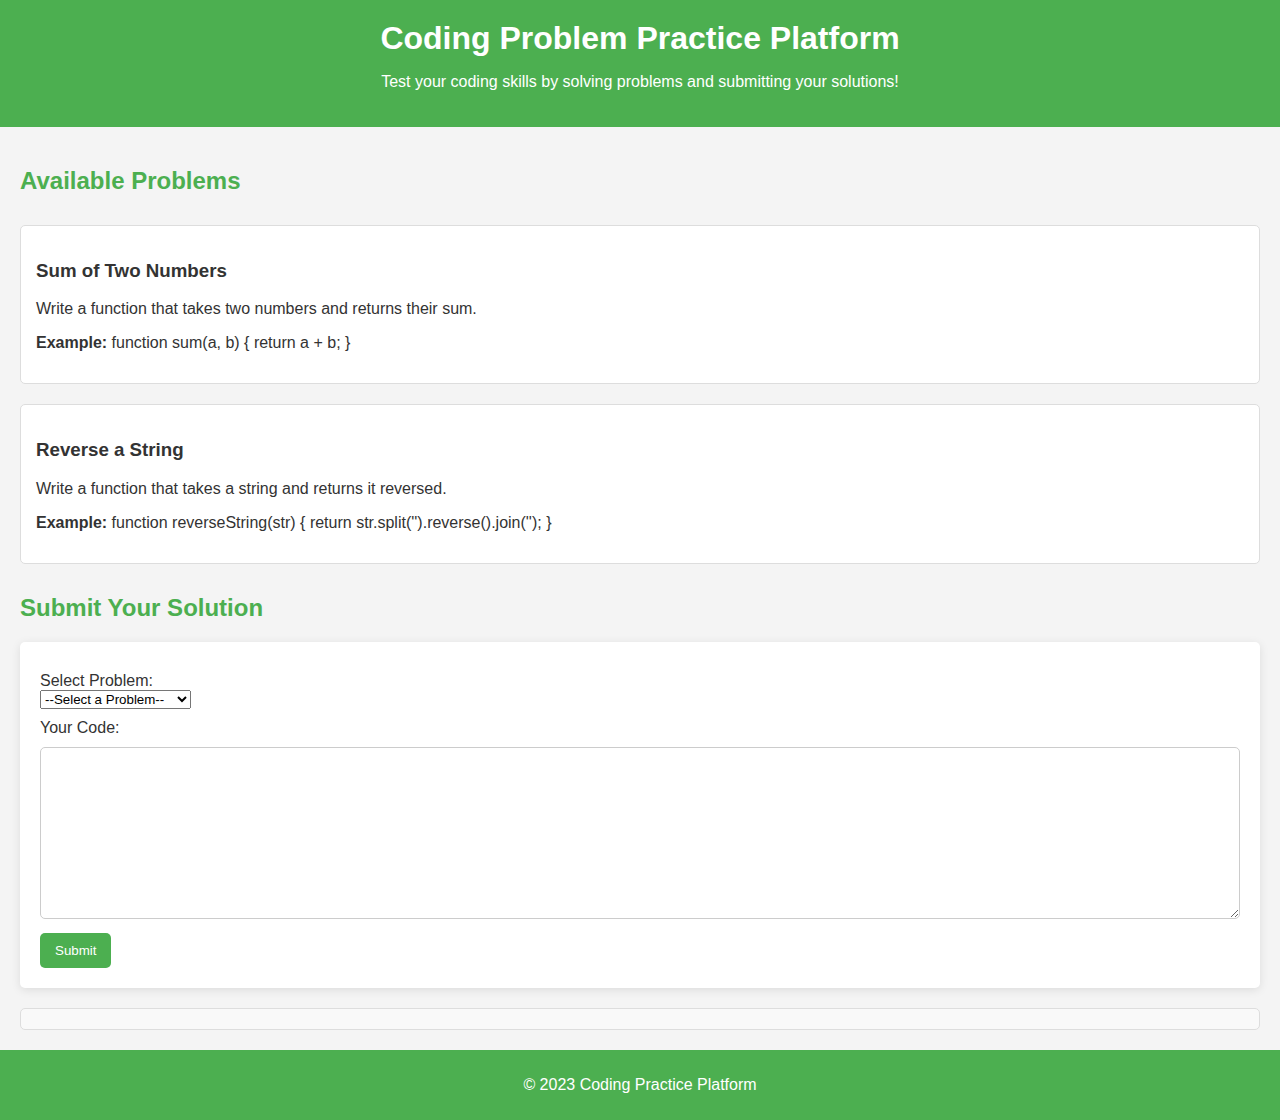
<file: Coding Problem Practice Platform/index.html>
<!DOCTYPE html>
<html lang="en">
<head>
    <meta charset="UTF-8">
    <meta name="viewport" content="width=device-width, initial-scale=1.0">
    <title>Coding Problem Practice Platform</title>
    <link rel="stylesheet" href="styles.css">
</head>
<body>
    <header>
        <h1>Coding Problem Practice Platform</h1>
        <p>Test your coding skills by solving problems and submitting your solutions!</p>
    </header>
    <main>
        <section id="problems">
            <h2>Available Problems</h2>
            <div id="problem-list">
                <!-- Problems will be loaded dynamically here -->
            </div>
        </section>
        <section id="submission">
            <h2>Submit Your Solution</h2>
            <form id="solution-form">
                <label for="problem-id">Select Problem:</label>
                <select id="problem-id" required>
                    <option value="">--Select a Problem--</option>
                </select>
                <label for="code">Your Code:</label>
                <textarea id="code" rows="10" required></textarea>
                <button type="submit">Submit</button>
            </form>
            <div id="result"></div>
        </section>
    </main>
    <footer>
        <p>&copy; 2023 Coding Practice Platform</p>
    </footer>
    <script src="script.js"></script>
</body>
</html>
</file>
<file: Coding Problem Practice Platform/styles.css>
* {
    box-sizing: border-box;
}

body {
    font-family: 'Arial', sans-serif;
    margin: 0;
    padding: 0;
    background-color: #f4f4f4;
    color: #333;
}

header {
    background-color: #4CAF50;
    color: white;
    padding: 20px;
    text-align: center;
}

h1 {
    margin: 0;
}

h2 {
    color: #4CAF50;
    margin-top: 20px;
}

main {
    padding: 20px;
}

#problem-list {
    display: flex;
    flex-direction: column;
}

.problem {
    background: white;
    border: 1px solid #ddd;
    padding: 15px;
    margin: 10px 0;
    border-radius: 5px;
    transition: box-shadow 0.3s;
}

.problem:hover {
    box-shadow: 0 4px 20px rgba(0, 0, 0, 0.1);
}

form {
    background: white;
    padding: 20px;
    border-radius: 5px;
    box-shadow: 0 2px 10px rgba(0, 0, 0, 0.1);
    margin-top: 20px;
}

label {
    margin-top: 10px;
    display: block;
}

textarea {
    width: 100%;
    padding: 10px;
    margin: 10px 0;
    border: 1px solid #ccc;
    border-radius: 5px;
    resize: vertical;
}

button {
    background-color: #4CAF50;
    color: white;
    border: none;
    padding: 10px 15px;
    border-radius: 5px;
    cursor: pointer;
    transition: background-color 0.3s;
}

button:hover {
    background-color: #45a049;
}

#result {
    margin-top: 20px;
    padding: 10px;
    border: 1px solid #ddd;
    border-radius: 5px;
    background: #f9f9f9;
}

footer {
    text-align: center;
    padding: 10px;
    background-color: #4CAF50;
    color: white;
    position: relative;
    bottom: 0;
    width: 100%;
}
</file>
